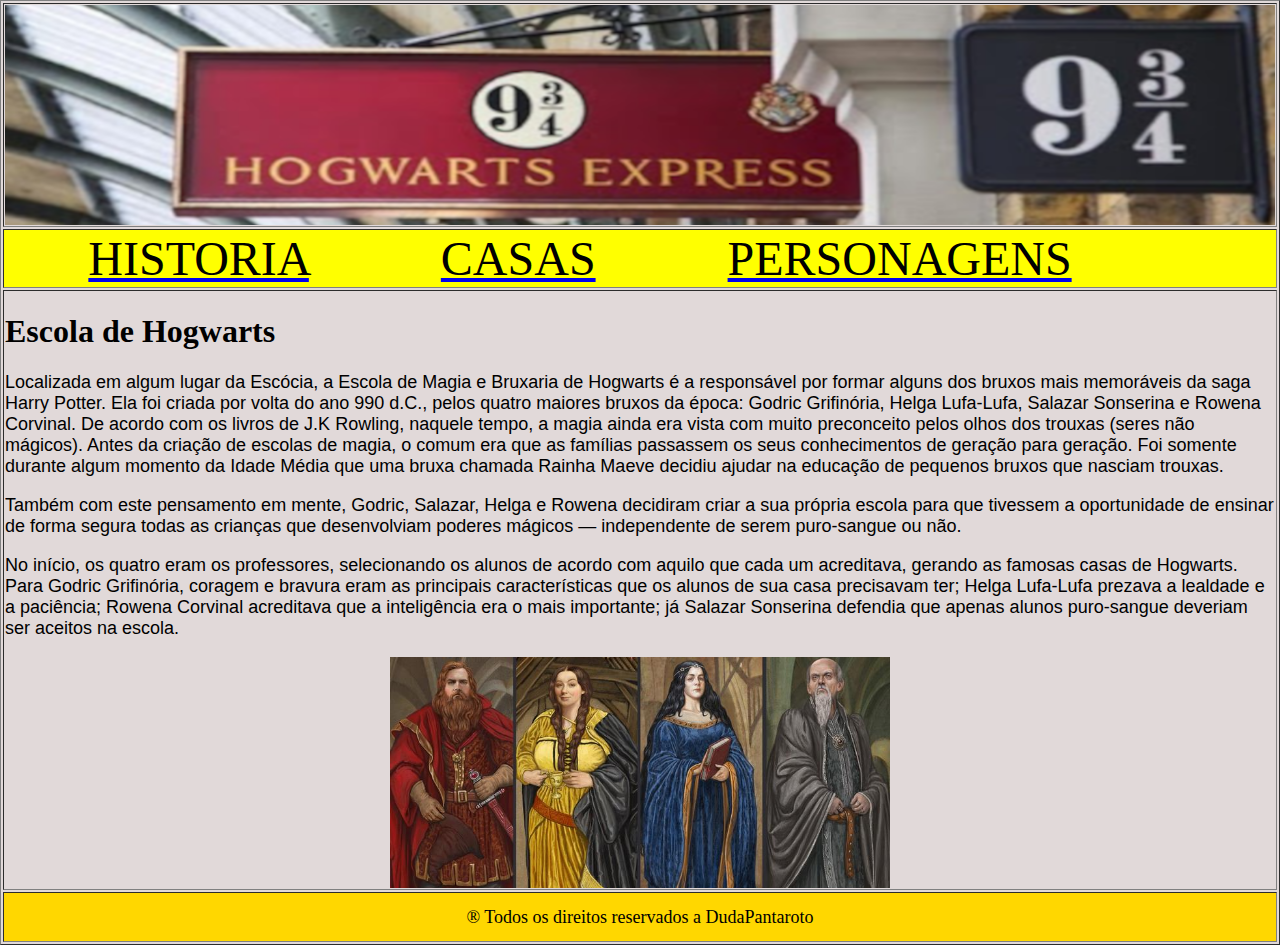
<file: index.html>
<html>
    <!DOCTYPE html>
    <html lang="pt-br">
    <head>
        <meta charset="UTF-8">
        <meta name="viewport" content="width=device-width, initial-scale=1.0">
        <title>Document</title>
        <link rel="stylesheet" href="css/estilo.css">
        
    </head>
    <body>
        <meta charset="UTF-8">
    <meta name="viewport" content="width=device-width, initial-scale=1.0">
    <title>Meu Site</title>
</head>
<body>
    <table border="1" width="100%" height="600"> 

        <tr>
            <td colspan="2" height="200" width="200"> <img src="unnamed.png" height="220" width="100%" alt=" HEXAGONAL" HEXAGONAL>
        </tr>
        <tr>
            <td align="center" bgcolor="yellow">
            <nav class="menu-A">
            <center>
            <font face="impact" size="7">
            <a  href="home.html" target="main"><font color="black">HISTORIA</a>
            &nbsp; &nbsp; &nbsp; &nbsp; &nbsp;
            <font face="impact" size="7"></font>
            <a href="casas.html" target="main"><font color="black">CASAS</a>
            &nbsp; &nbsp; &nbsp; &nbsp; &nbsp;
            <a href="personagens.html" target="main"><font color="black">PERSONAGENS</a>
            &nbsp; &nbsp; &nbsp; &nbsp; &nbsp;
            </font>    
            </center>
            </nav>

            </td>
        </tr>
        <tr>
            <td width="80%" height="600">
                <iframe src="home.html" width="100%" height="100%" frameborder="0" name="main"></iframe>
            </td>
            
            
            
        </tr>
        <tr>
            <td colspan="2" height="50" bgcolor="#FFD700">
                <font size="4">
                    <center>
                        &reg Todos os direitos reservados a DudaPantaroto 
                    </center>
                </font>
            </td>
        </tr>
    </table>
    </body>
    </html>
</file>
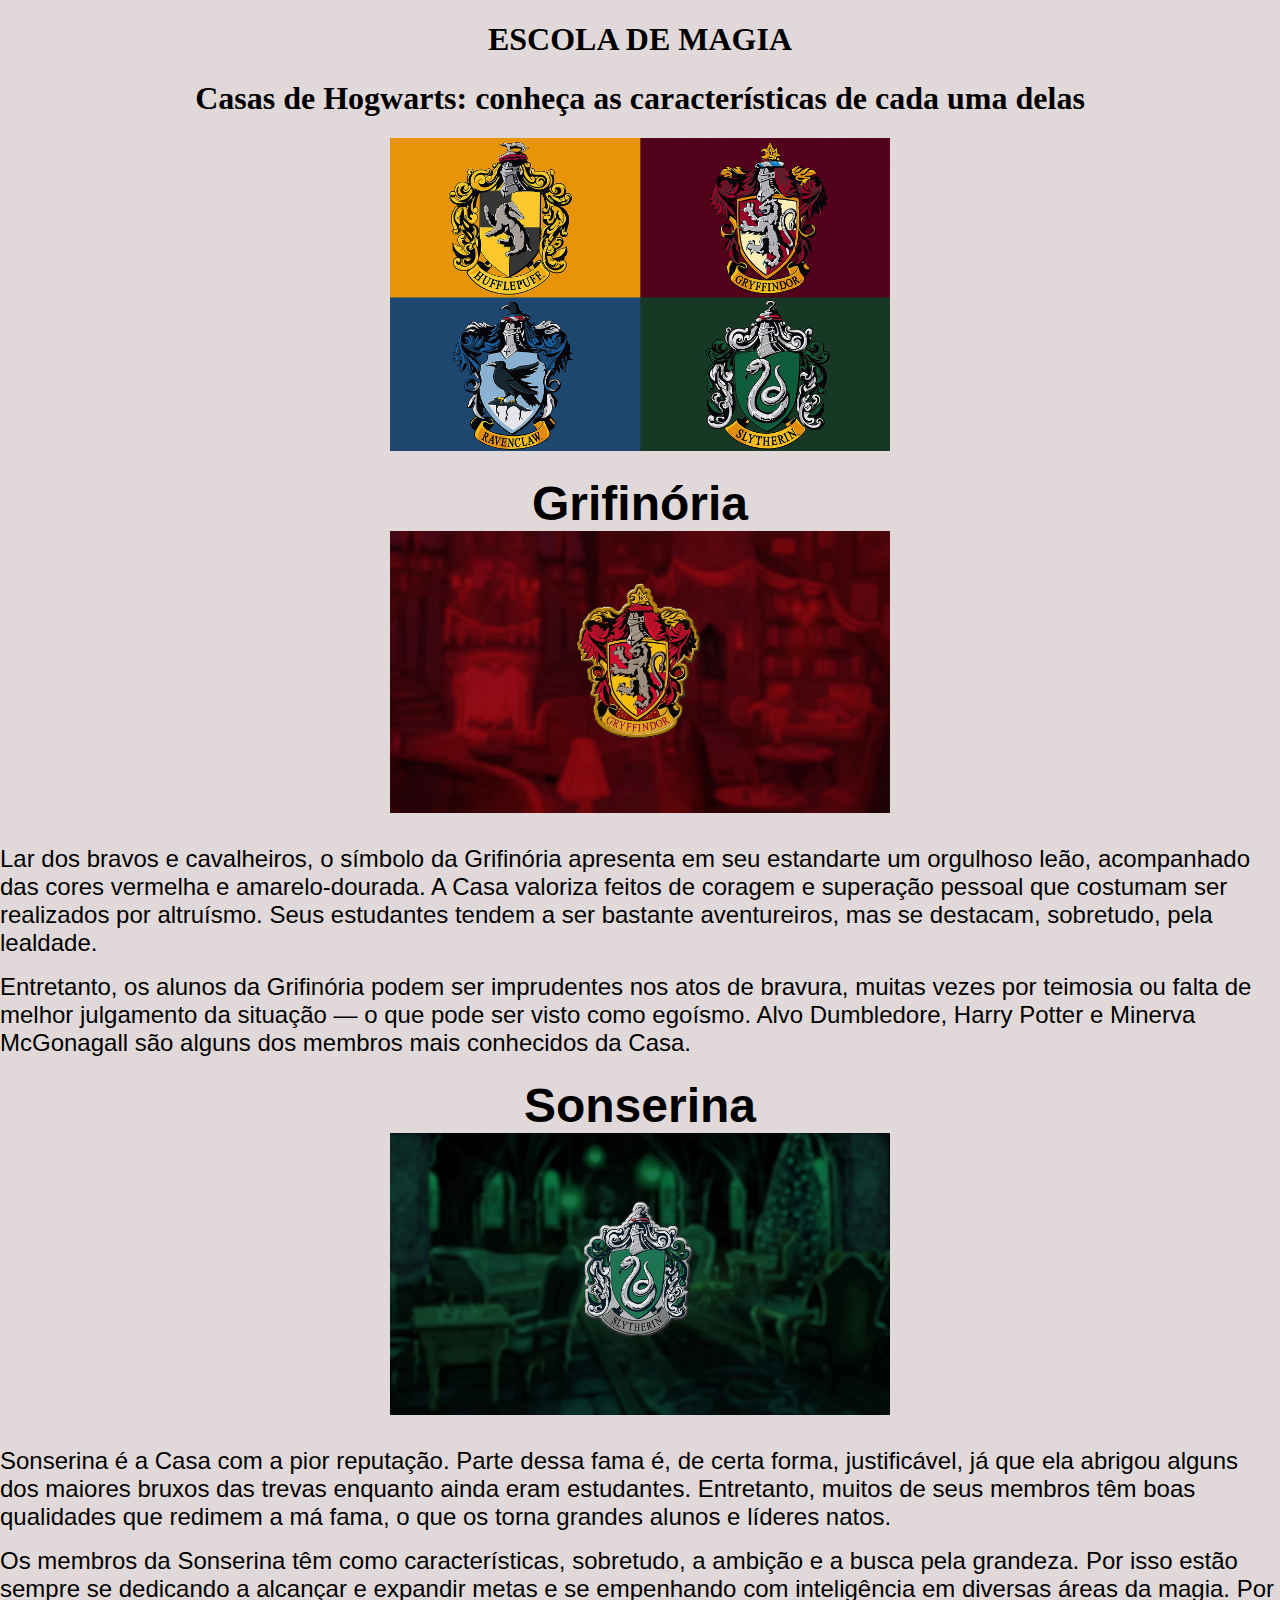
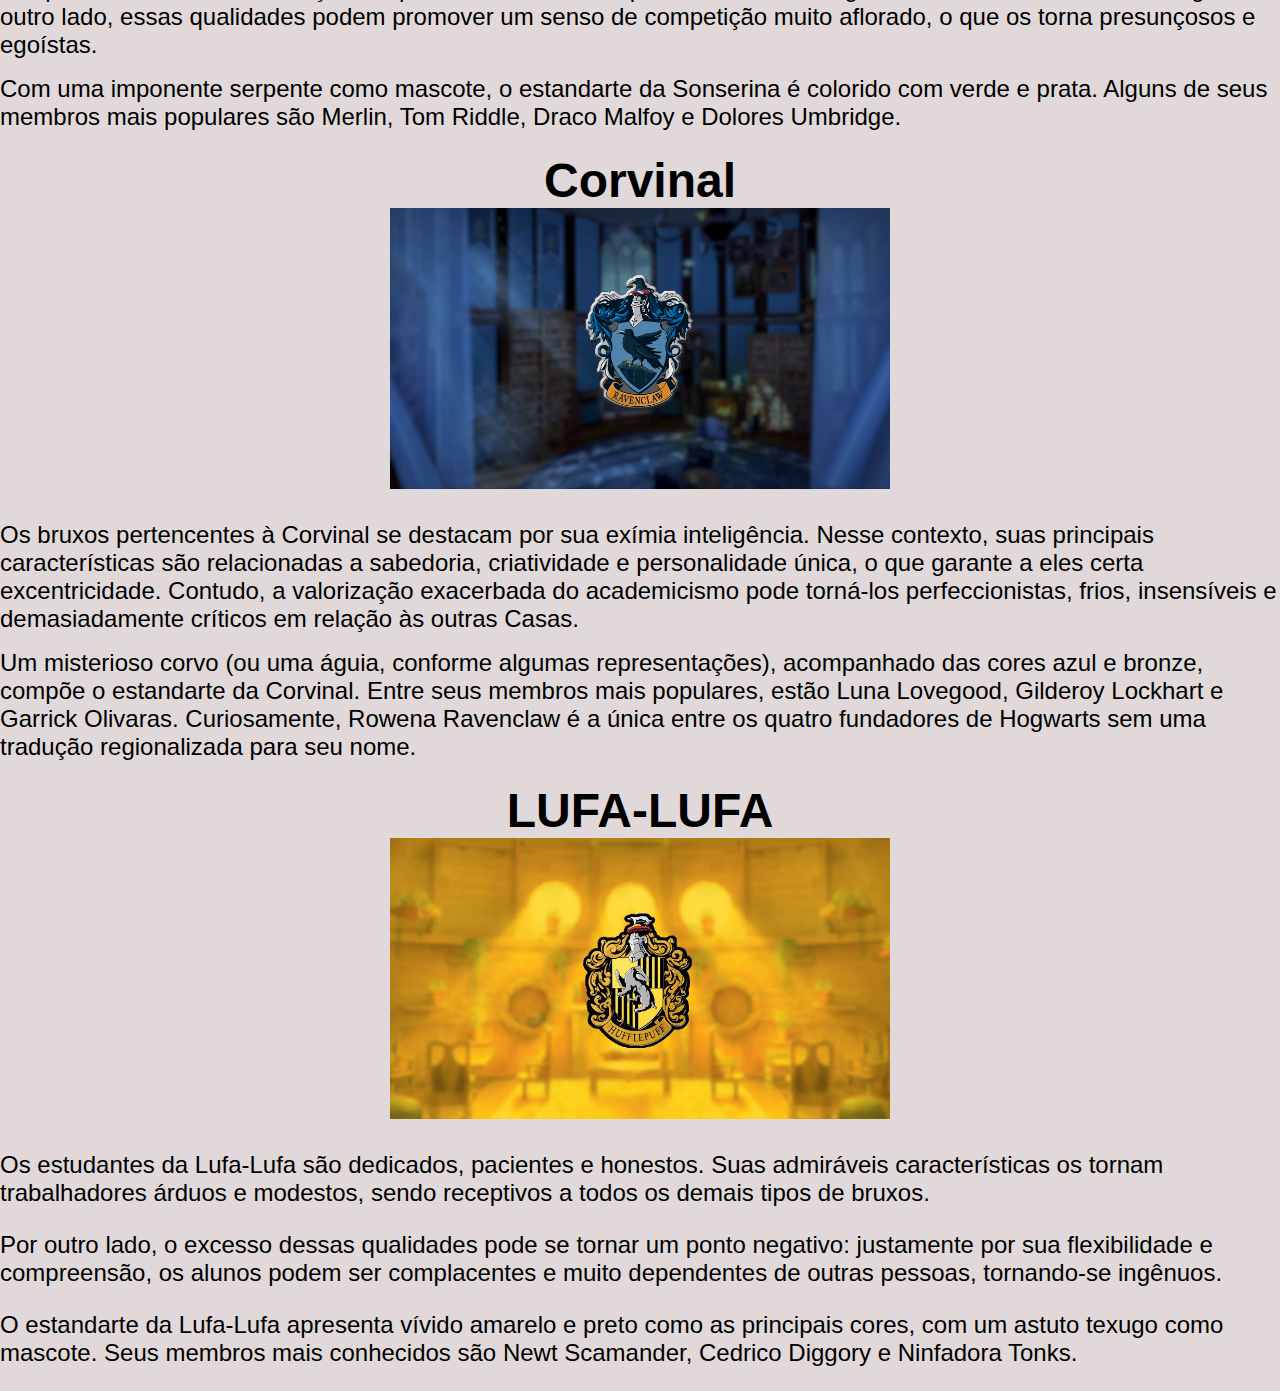
<file: casas.html>
<!DOCTYPE html>
<html lang="en">
<head>
    <meta charset="UTF-8">
    <meta name="viewport" content="width=device-width, initial-scale=1.0">
    <title>CASAS DA ESCOLA DE MAGIA</title>
    <link rel="stylesheet" href="css/estilo.css">
</head>
<h1> <center>  ESCOLA DE MAGIA </h1></center>
<h1>
    <center>Casas de Hogwarts: conheça as características de cada uma delas</h1></center>
<p>
  <center>  <img src="casas.jpg" width="500"></center>
</p>
<h1>
    <font face="arial" size="7">
    <center>Grifinória </center>
    <center>  <img src="19165615261383.png" width="500"></center>
    </font>
</h1>
<p>
    <font face="arial" size="5">
    Lar dos bravos e cavalheiros, o símbolo da Grifinória apresenta em seu estandarte um orgulhoso leão, acompanhado das cores vermelha e amarelo-dourada. A Casa valoriza feitos de coragem e superação pessoal que costumam ser realizados por altruísmo. Seus estudantes tendem a ser bastante aventureiros, mas se destacam, sobretudo, pela lealdade.
</p>
<p>
    Entretanto, os alunos da Grifinória podem ser imprudentes nos atos de bravura, muitas vezes por teimosia ou falta de melhor julgamento da situação — o que pode ser visto como egoísmo. Alvo Dumbledore, Harry Potter e Minerva McGonagall são alguns dos membros mais conhecidos da Casa.
</font>
</p>

<h1>
    <font face="arial" size="7">
        <center>Sonserina </center>
        <center>  <img src="sonserina.png" width="500"></center>
        </font>
    </h1>

<p>
    <font face="arial" size="5">
    Sonserina é a Casa com a pior reputação. Parte dessa fama é, de certa forma, justificável, já que ela abrigou alguns dos maiores bruxos das trevas enquanto ainda eram estudantes. Entretanto, muitos de seus membros têm boas qualidades que redimem a má fama, o que os torna grandes alunos e líderes natos.
    
    </p>
    
    Os membros da Sonserina têm como características, sobretudo, a ambição e a busca pela grandeza. Por isso estão sempre se dedicando a alcançar e expandir metas e se empenhando com inteligência em diversas áreas da magia. Por outro lado, essas qualidades podem promover um senso de competição muito aflorado, o que os torna presunçosos e egoístas.
    <p>
    Com uma imponente serpente como mascote, o estandarte da Sonserina é colorido com verde e prata. Alguns de seus membros mais populares são Merlin, Tom Riddle, Draco Malfoy e Dolores Umbridge.
    </font>
    </p>

    <h1>
        <font face="arial" size="7">
            <center>Corvinal </center>
            <center>  <img src="corvinal.jpg" width="500"></center>
        </font>
    </h1>

            <p>
                <font face="arial" size="5">
                Os bruxos pertencentes à Corvinal se destacam por sua exímia inteligência. Nesse contexto, suas principais características são relacionadas a sabedoria, criatividade e personalidade única, o que garante a eles certa excentricidade. Contudo, a valorização exacerbada do academicismo pode torná-los perfeccionistas, frios, insensíveis e demasiadamente críticos em relação às outras Casas.
            </p>
            <p> 
                Um misterioso corvo (ou uma águia, conforme algumas representações), acompanhado das cores azul e bronze, compõe o estandarte da Corvinal. Entre seus membros mais populares, estão Luna Lovegood, Gilderoy Lockhart e Garrick Olivaras. Curiosamente, Rowena Ravenclaw é a única entre os quatro fundadores de Hogwarts sem uma tradução regionalizada para seu nome.

            </font>
            </p>
            <h1> <font face="arial" size="7">
                <center>LUFA-LUFA </center>
                <center>  <img src="lufa.png" width="500"></center>
            </font>
            </h1>
            
            <p>
                <font face="arial" size="5">
                Os estudantes da Lufa-Lufa são dedicados, pacientes e honestos. Suas admiráveis características os tornam trabalhadores árduos e modestos, sendo receptivos a todos os demais tipos de bruxos.
            </p>

            <p>   Por outro lado, o excesso dessas qualidades pode se tornar um ponto negativo: justamente por sua flexibilidade e compreensão, os alunos podem ser complacentes e muito dependentes de outras pessoas, tornando-se ingênuos.
            </p>
            <p>
                O estandarte da Lufa-Lufa apresenta vívido amarelo e preto como as principais cores, com um astuto texugo como mascote. Seus membros mais conhecidos são Newt Scamander, Cedrico Diggory e Ninfadora Tonks.
            </p>
        </font>

           
            


    </p>

<body>
    
</body>
</html>
</file>
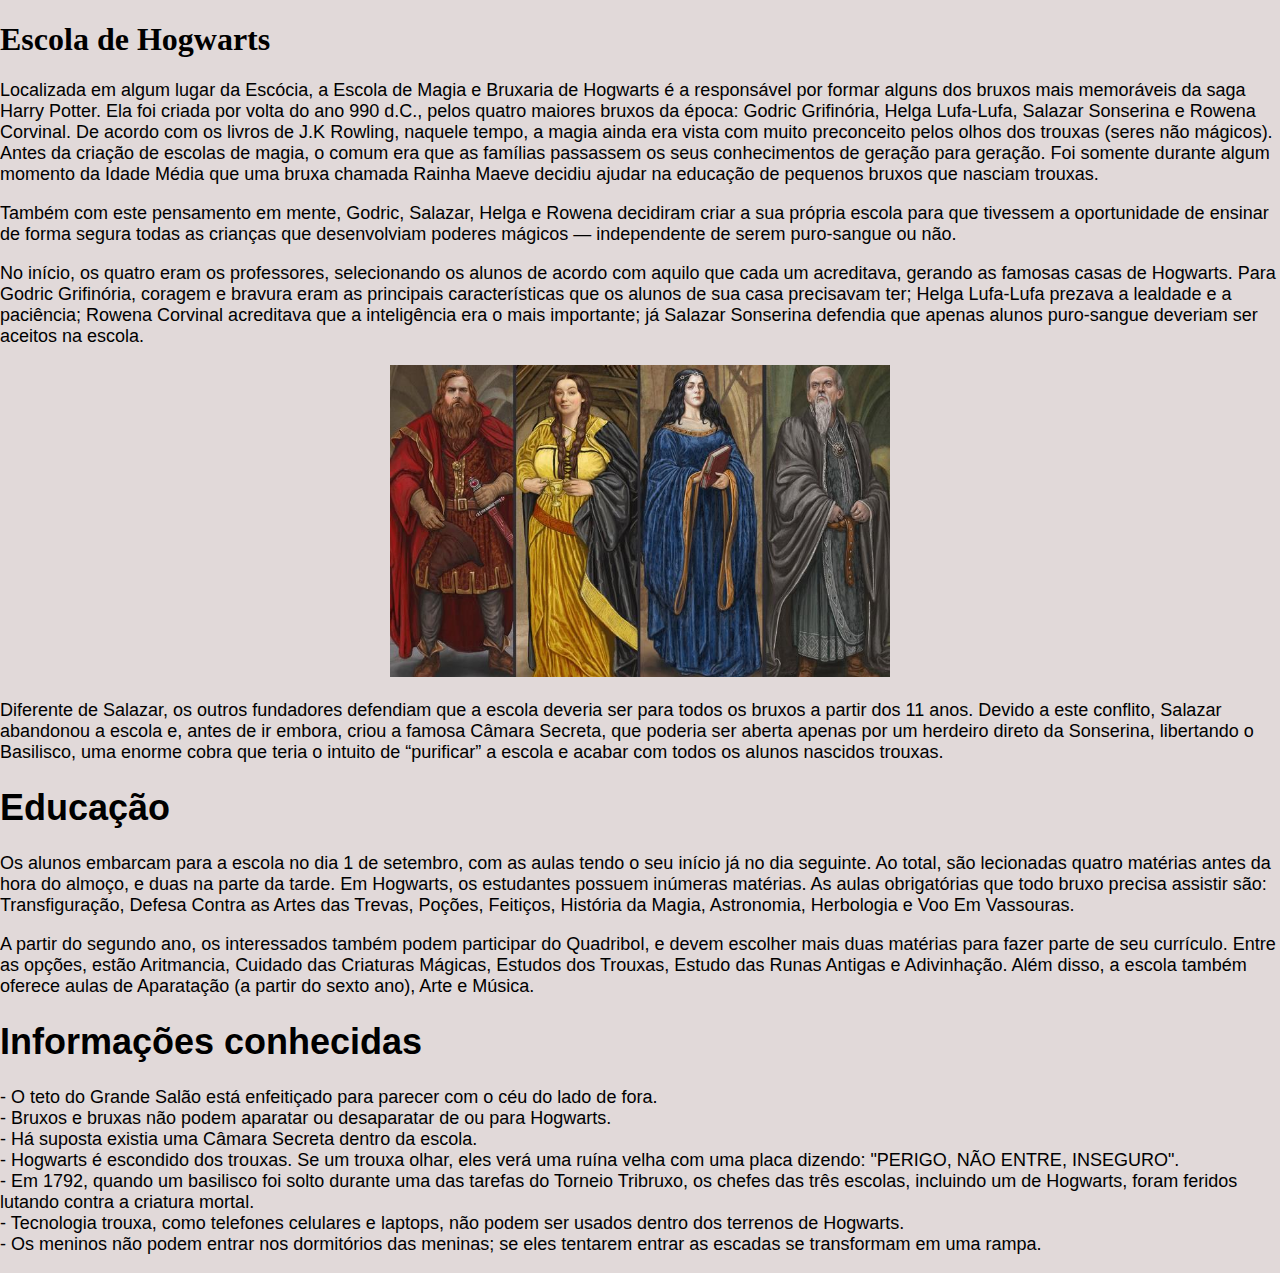
<file: home.html>
<!DOCTYPE html>
<html lang="pt-br">
<head>
    <meta charset="UTF-8">
    <meta name="viewport" content="width=device-width, initial-scale=1.0">
    <title>Document</title>
    <link rel="stylesheet" href="css/estilo.css">
</head>
<body>
    <h1 class="center azul"> Escola de Hogwarts </h1>
     

    <p>
      <font face="arial" size="4">
        Localizada em algum lugar da Escócia, a Escola de Magia e Bruxaria de Hogwarts é a responsável por formar alguns dos bruxos mais memoráveis da saga Harry Potter. Ela foi criada por volta do ano 990 d.C., pelos quatro maiores bruxos da época: Godric Grifinória, Helga Lufa-Lufa, Salazar Sonserina e Rowena Corvinal.

        De acordo com os livros de J.K Rowling, naquele tempo, a magia ainda era vista com muito preconceito pelos olhos dos trouxas (seres não mágicos). Antes da criação de escolas de magia, o comum era que as famílias passassem os seus conhecimentos de geração para geração. Foi somente durante algum momento da Idade Média que uma bruxa chamada Rainha Maeve decidiu ajudar na educação de pequenos bruxos que nasciam trouxas.
    </p>

    <p>

        Também com este pensamento em mente, Godric, Salazar, Helga e Rowena decidiram criar a sua própria escola para que tivessem a oportunidade de ensinar de forma segura todas as crianças que desenvolviam poderes mágicos — independente de serem puro-sangue ou não.
    </p>
     <p>
        No início, os quatro eram os professores, selecionando os alunos de acordo com aquilo que cada um acreditava, gerando as famosas casas de Hogwarts. Para Godric Grifinória, coragem e bravura eram as principais características que os alunos de sua casa precisavam ter; Helga Lufa-Lufa prezava a lealdade e a paciência; Rowena Corvinal acreditava que a inteligência era o mais importante; já Salazar Sonserina defendia que apenas alunos puro-sangue deveriam ser aceitos na escola.
     
     </p>
     
    
        <tr>
            <td>
              <center>
                <img src="fundadores-de-hogwarts-1229940.jpg" width="500">
              </center>
            </td>
        
        </tr>
      <p>
        Diferente de Salazar, os outros fundadores defendiam que a escola deveria ser para todos os bruxos a partir dos 11 anos. Devido a este conflito, Salazar abandonou a escola e, antes de ir embora, criou a famosa Câmara Secreta, que poderia ser aberta apenas por um herdeiro direto da Sonserina, libertando o Basilisco, uma enorme cobra que teria o intuito de “purificar” a escola e acabar com todos os alunos nascidos trouxas.
      </p>  
      <p>
        <h1 class="center azul">Educação</h1>

        Os alunos embarcam para a escola no dia 1 de setembro, com as aulas tendo o seu início já no dia seguinte. Ao total, são lecionadas quatro matérias antes da hora do almoço, e duas na parte da tarde. Em Hogwarts, os estudantes possuem inúmeras matérias. As aulas obrigatórias que todo bruxo precisa assistir são: Transfiguração, Defesa Contra as Artes das Trevas, Poções, Feitiços, História da Magia, Astronomia, Herbologia e Voo Em Vassouras.

      </p>
      <p>
        A partir do segundo ano, os interessados também podem participar do Quadribol, e devem escolher mais duas matérias para fazer parte de seu currículo. Entre as opções, estão Aritmancia, Cuidado das Criaturas Mágicas, Estudos dos Trouxas, Estudo das Runas Antigas e Adivinhação. Além disso, a escola também oferece aulas de Aparatação (a partir do sexto ano), Arte e Música.
      </p>
      <p>
        <h1 class="center azul">Informações conhecidas</h1>
     - O teto do Grande Salão está enfeitiçado para parecer com o céu do lado de fora.<br>
     - Bruxos e bruxas não podem aparatar ou desaparatar de ou para Hogwarts.<br>
     - Há suposta existia uma Câmara Secreta dentro da escola.<br>
     - Hogwarts é escondido dos trouxas. Se um trouxa olhar, eles verá uma ruína velha com uma placa dizendo: "PERIGO, NÃO ENTRE, INSEGURO".<br>
     - Em 1792, quando um basilisco foi solto durante uma das tarefas do Torneio Tribruxo, os chefes das três escolas, incluindo um de Hogwarts, foram feridos lutando contra a criatura mortal.<br>
     - Tecnologia trouxa, como telefones celulares e laptops, não podem ser usados dentro dos terrenos de Hogwarts.<br>
     - Os meninos não podem entrar nos dormitórios das meninas; se eles tentarem entrar as escadas se transformam em uma rampa.<br>
      </p>
    </table>
</head>
<body>
    
</body>
</html>
</file>
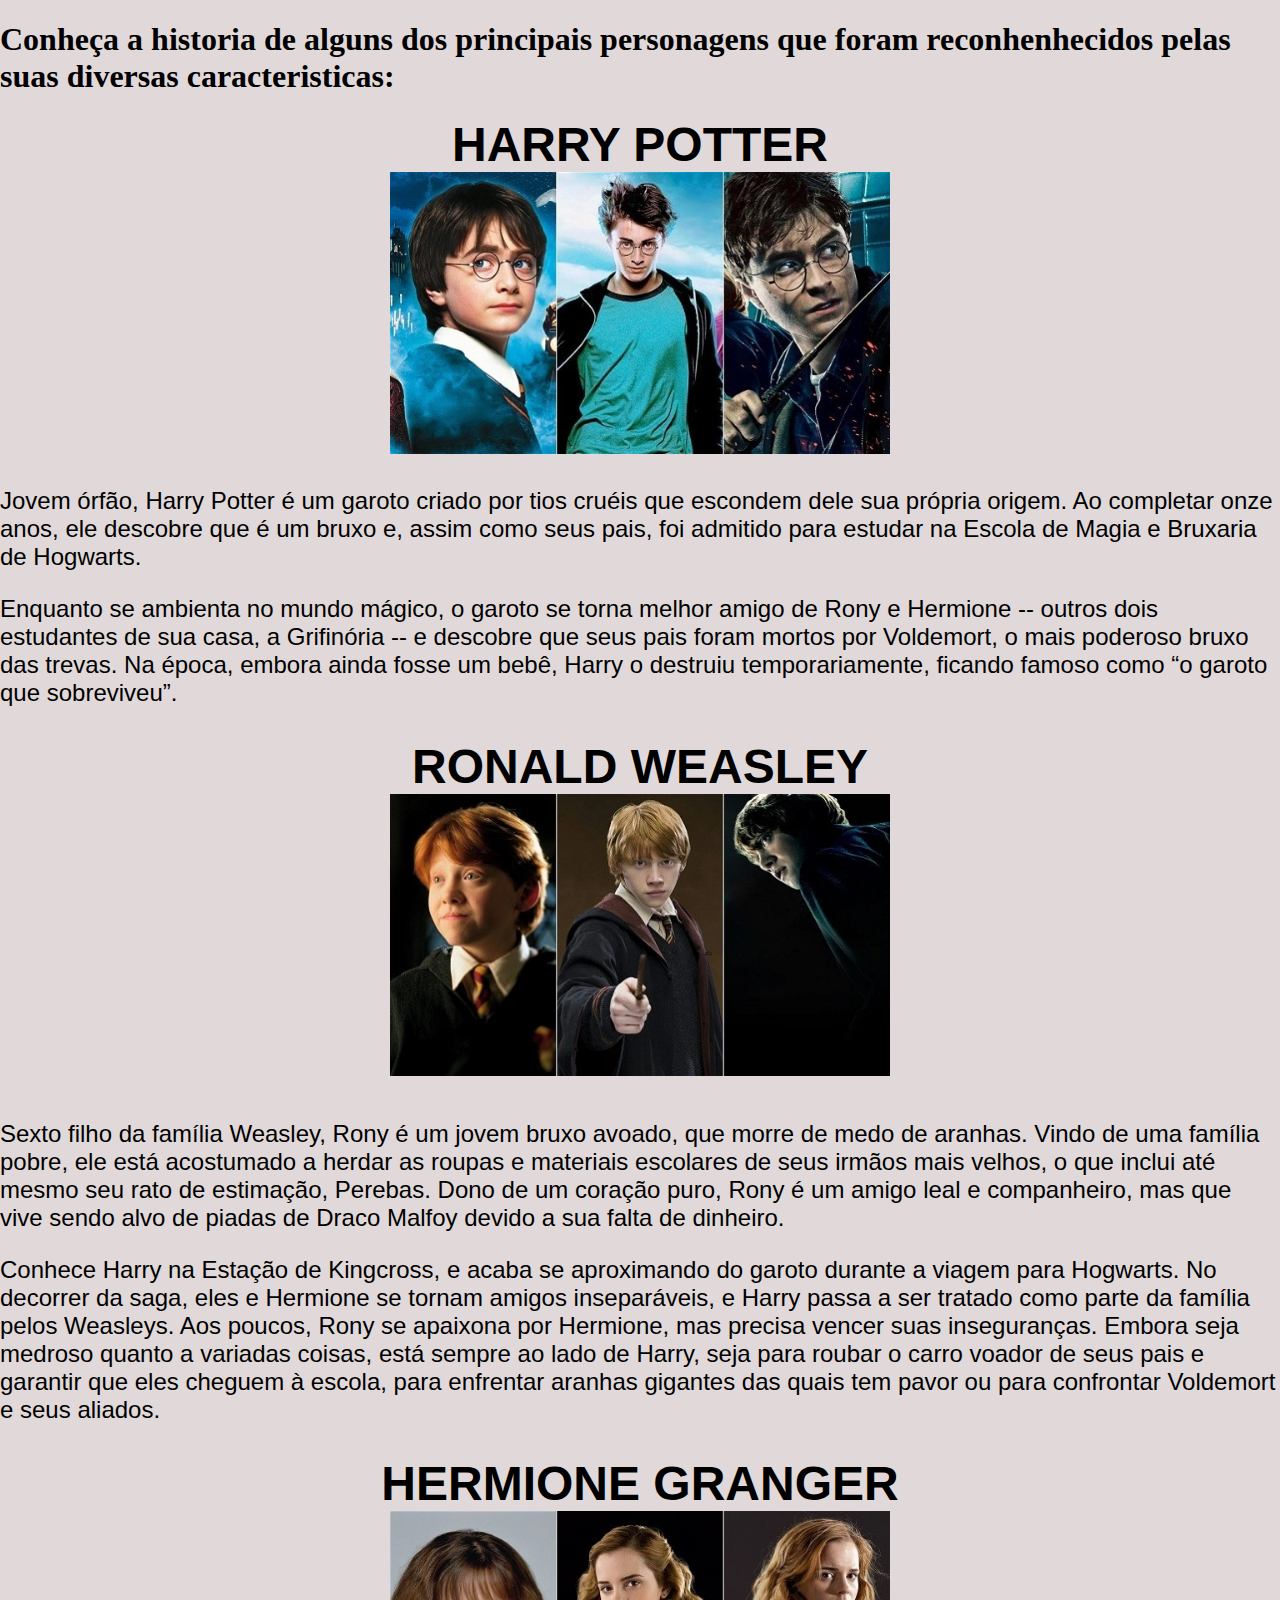
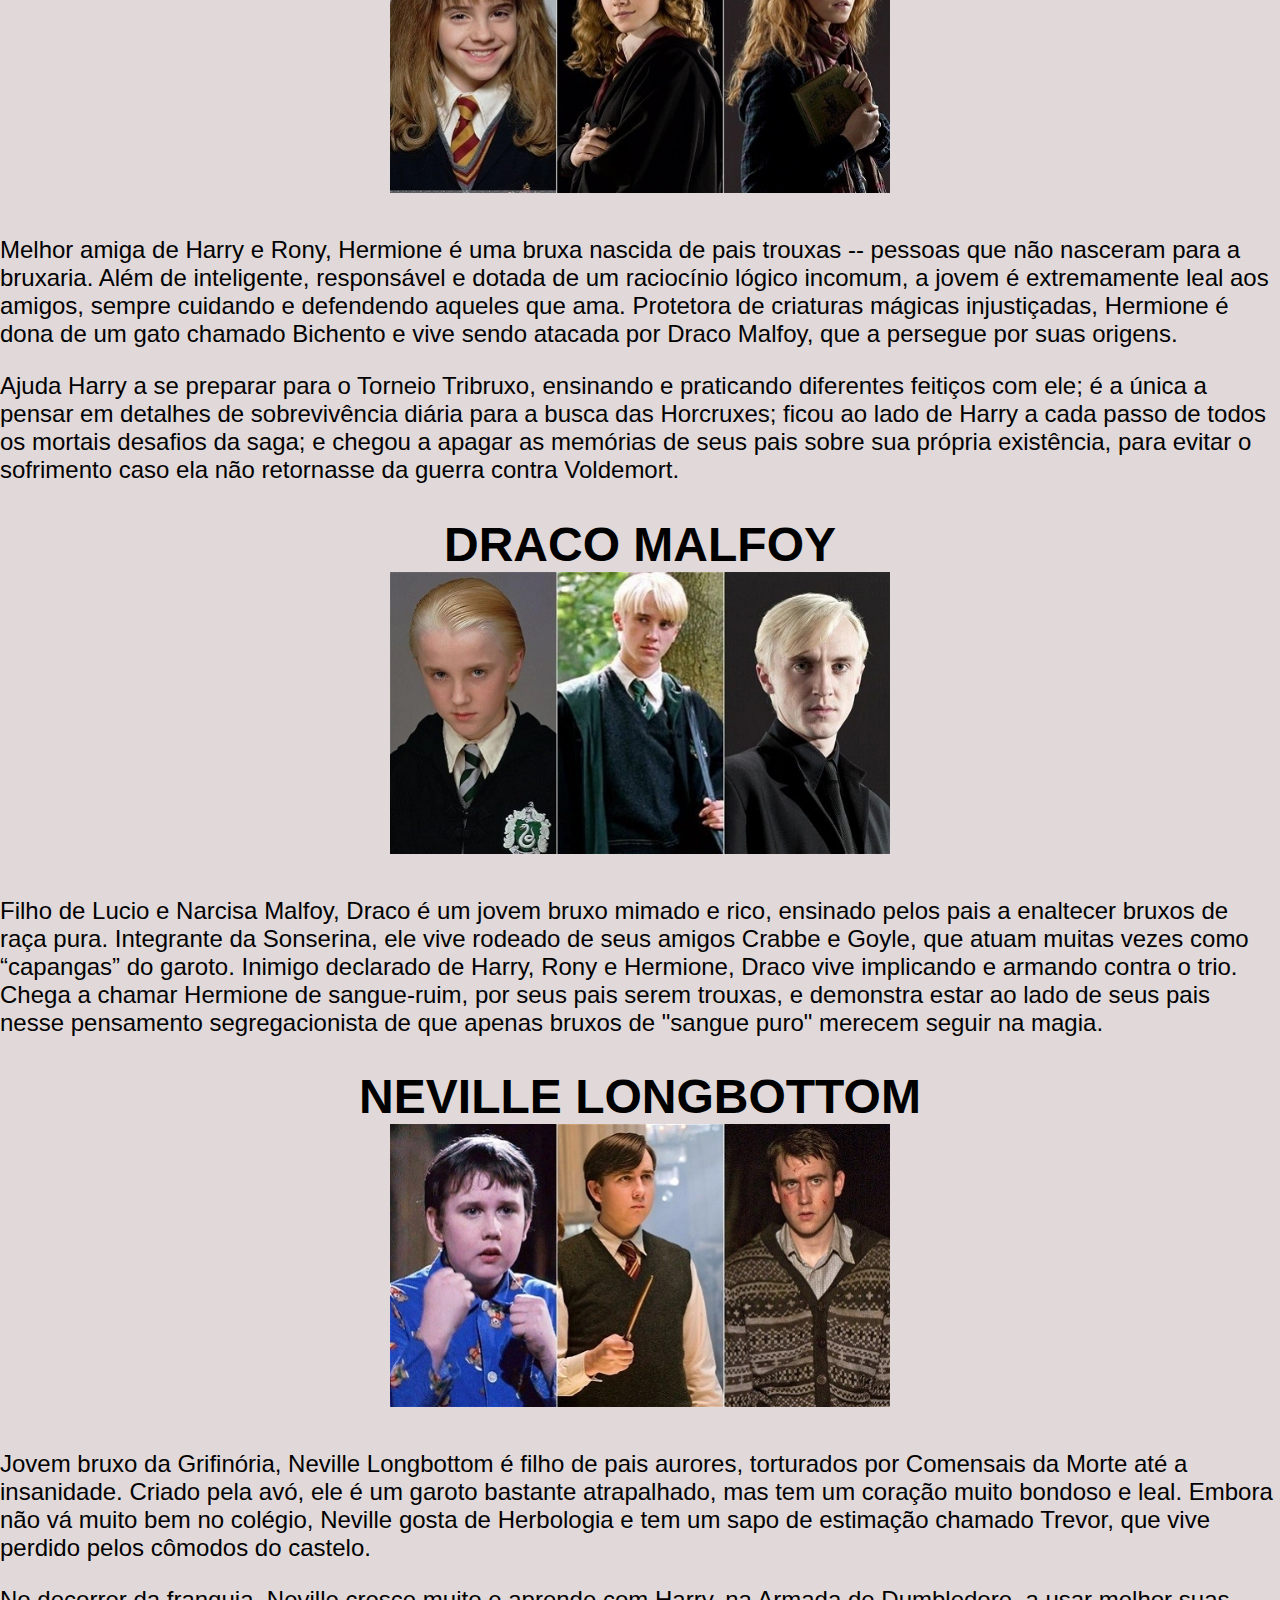
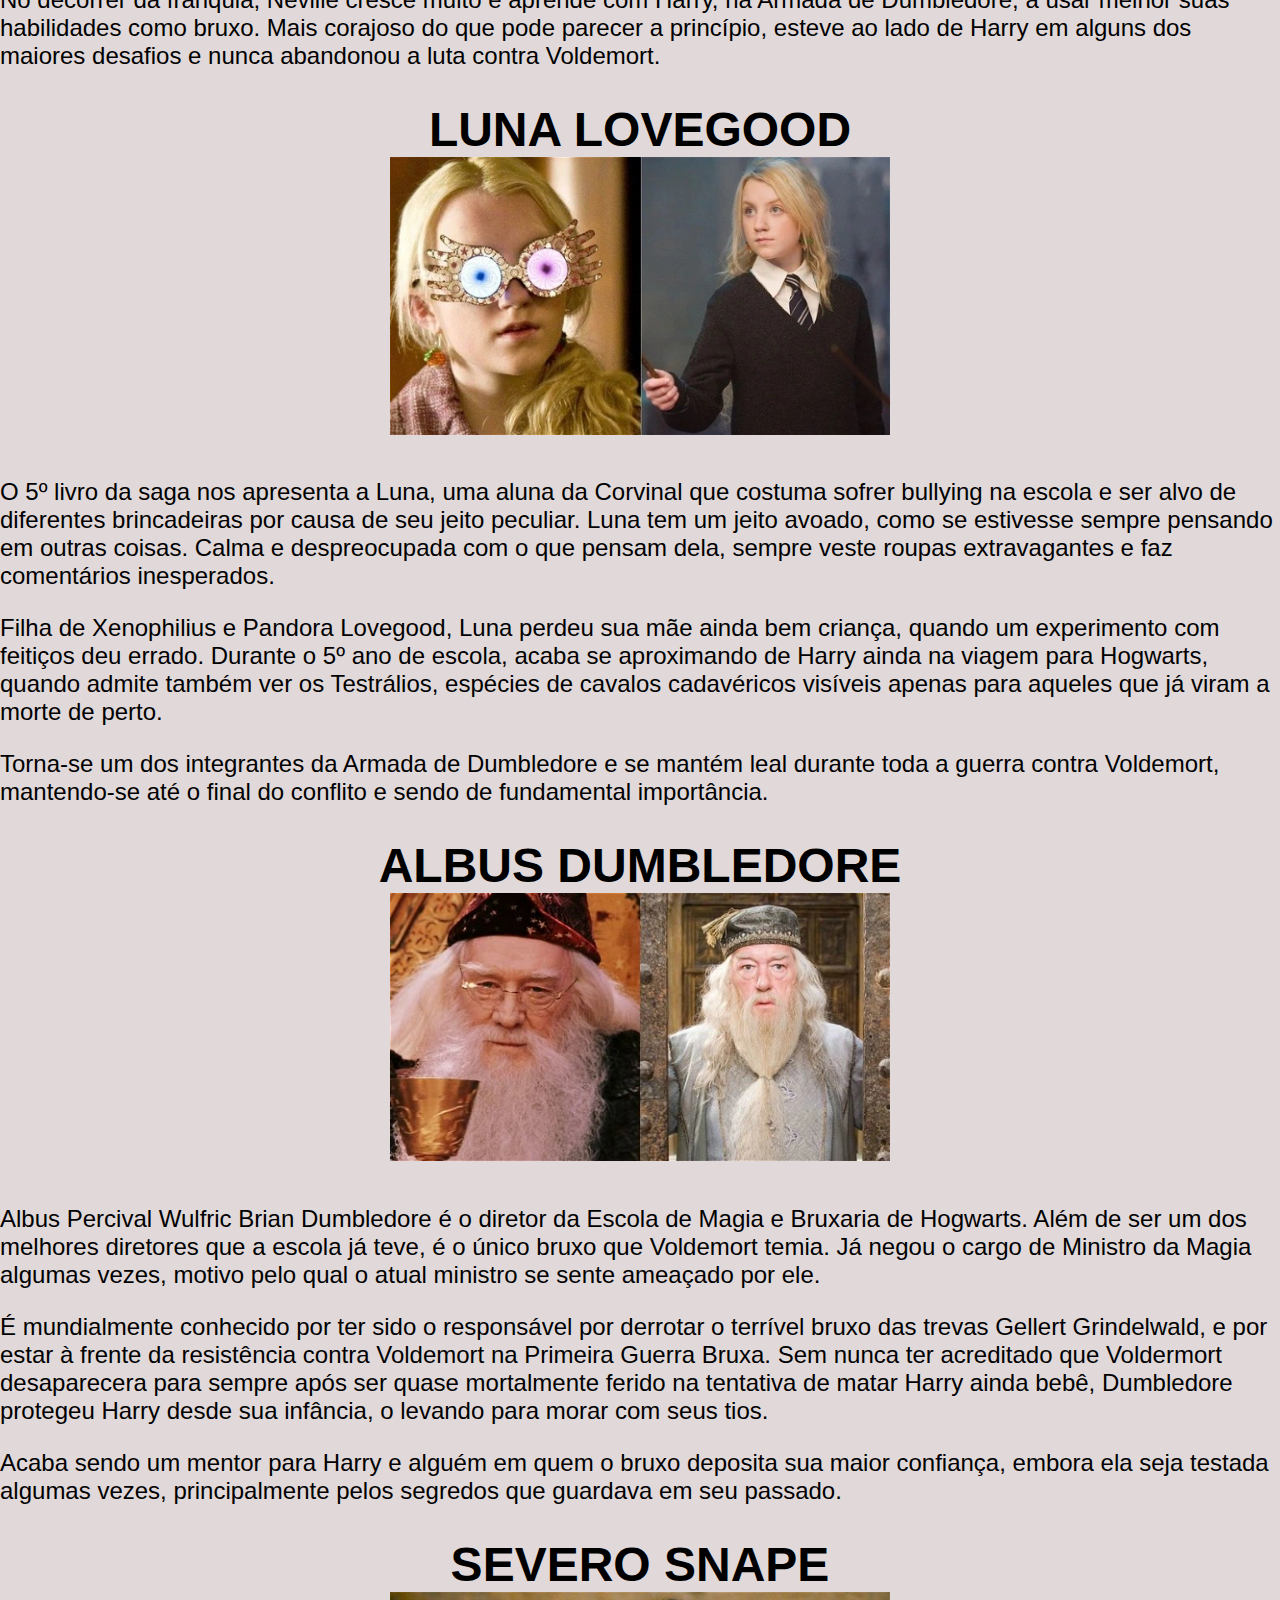
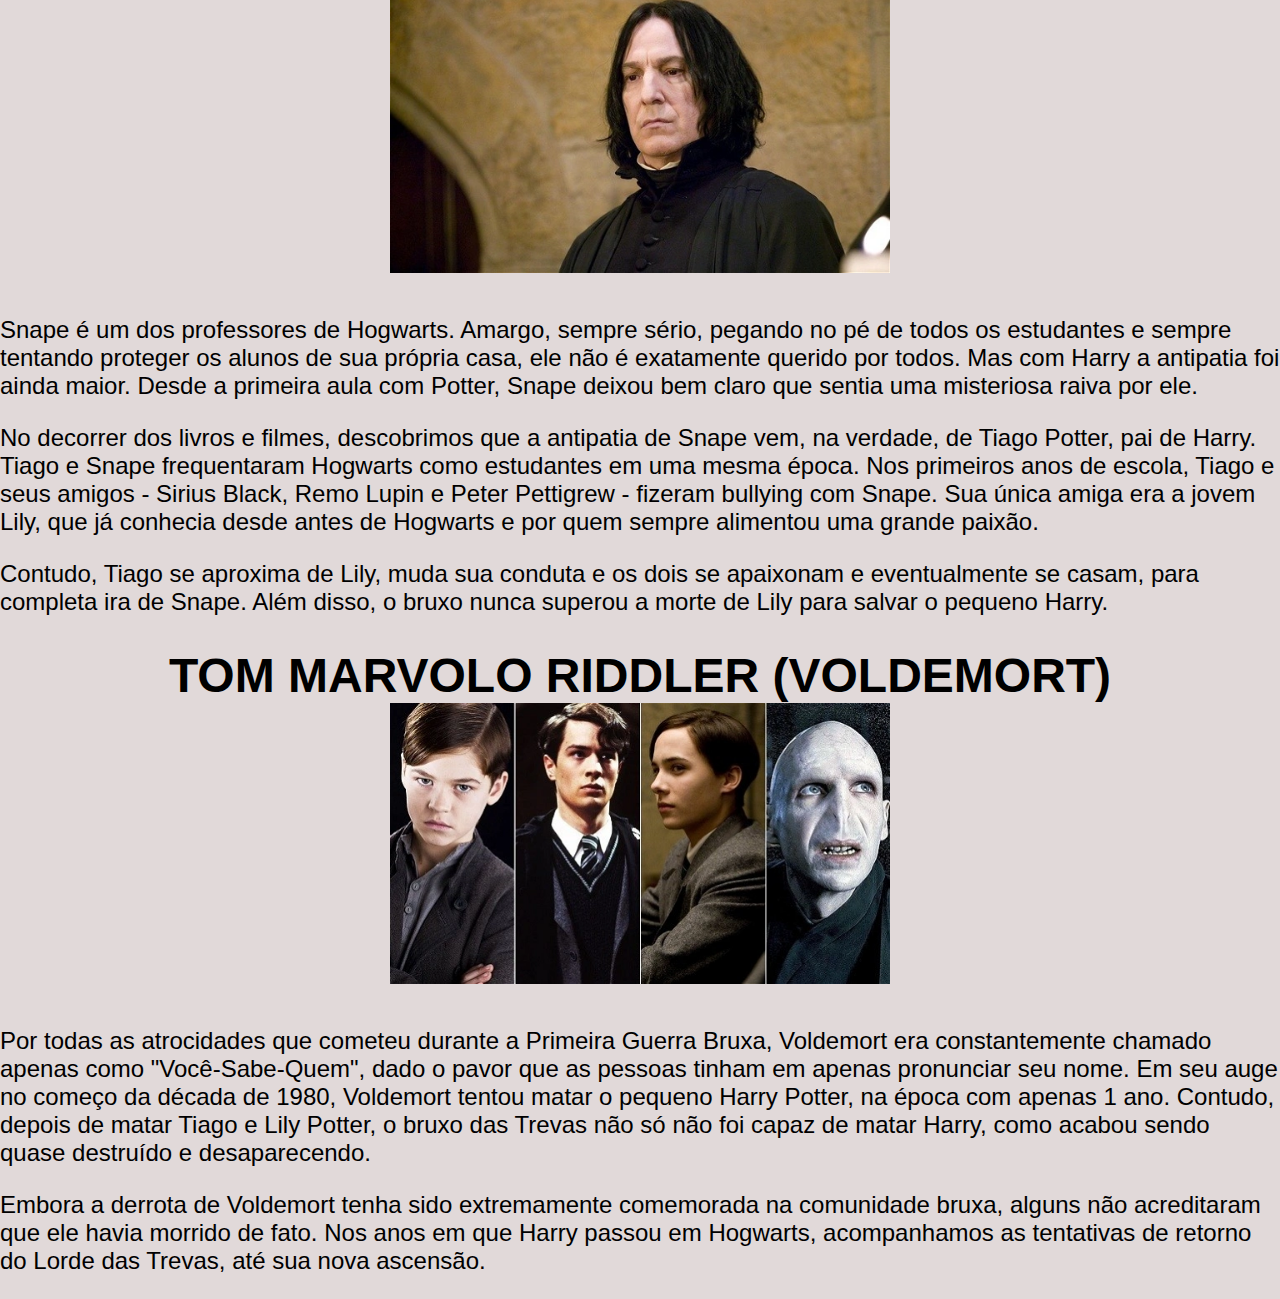
<file: personagens.html>
<!DOCTYPE html>
<html lang="en">
<head>
    <meta charset="UTF-8">
    <meta name="viewport" content="width=device-width, initial-scale=1.0">
    <title>Document</title>
    <link rel="stylesheet" href="css/estilo.css">
</head>
<h1>
    Conheça a historia de alguns dos principais personagens que foram reconhenhecidos pelas suas diversas caracteristicas:
</h1>
<body>
    <h1>
        <font face="arial" size="7">
            <center>HARRY POTTER </center>
            <center>  <img src="harry.png" width="500"></center>
        </font>
    </h1>
    <p>
        <font face="arial" size="5">
         Jovem órfão, Harry Potter é um garoto criado por tios cruéis que escondem dele sua própria origem. Ao completar onze anos, ele descobre que é um bruxo e, assim como seus pais, foi admitido para estudar na Escola de Magia e Bruxaria de Hogwarts.
        </p>
    <p>
         Enquanto se ambienta no mundo mágico, o garoto se torna melhor amigo de Rony e Hermione -- outros dois estudantes de sua casa, a Grifinória -- e descobre que seus pais foram mortos por Voldemort, o mais poderoso bruxo das trevas. Na época, embora ainda fosse um bebê, Harry o destruiu temporariamente, ficando famoso como “o garoto que sobreviveu”.
    </p>
    <h1>
        <font face="arial" size="7">
            <center>RONALD WEASLEY </center>
            <center>  <img src="ronny.png" width="500"></center>
        </font>
    </h1>
    <p>
        <font face="arial" size="5">
            Sexto filho da família Weasley, Rony é um jovem bruxo avoado, que morre de medo de aranhas. Vindo de uma família pobre, ele está acostumado a herdar as roupas e materiais escolares de seus irmãos mais velhos, o que inclui até mesmo seu rato de estimação, Perebas. Dono de um coração puro, Rony é um amigo leal e companheiro, mas que vive sendo alvo de piadas de Draco Malfoy devido a sua falta de dinheiro.

    </p>
    <p>
        Conhece Harry na Estação de Kingcross, e acaba se aproximando do garoto durante a viagem para Hogwarts. No decorrer da saga, eles e Hermione se tornam amigos inseparáveis, e Harry passa a ser tratado como parte da família pelos Weasleys.

        Aos poucos, Rony se apaixona por Hermione, mas precisa vencer suas inseguranças. Embora seja medroso quanto a variadas coisas, está sempre ao lado de Harry, seja para roubar o carro voador de seus pais e garantir que eles cheguem à escola, para enfrentar aranhas gigantes das quais tem pavor ou para confrontar Voldemort e seus aliados.
    </p>
    <h1>
        <font face="arial" size="7">
            <center>HERMIONE GRANGER </center>
            <center>  <img src="HERMIONE.PNG" width="500"></center>
        </font>
    </h1>
    <p>
        <font face="arial" size="5">

        Melhor amiga de Harry e Rony, Hermione é uma bruxa nascida de pais trouxas -- pessoas que não nasceram para a bruxaria. Além de inteligente, responsável e dotada de um raciocínio lógico incomum, a jovem é extremamente leal aos amigos, sempre cuidando e defendendo aqueles que ama. Protetora de criaturas mágicas injustiçadas, Hermione é dona de um gato chamado Bichento e vive sendo atacada por Draco Malfoy, que a persegue por suas origens.
    </p>
    <p>
    
        Ajuda Harry a se preparar para o Torneio Tribruxo, ensinando e praticando diferentes feitiços com ele; é a única a pensar em detalhes de sobrevivência diária para a busca das Horcruxes; ficou ao lado de Harry a cada passo de todos os mortais desafios da saga; e chegou a apagar as memórias de seus pais sobre sua própria existência, para evitar o sofrimento caso ela não retornasse da guerra contra Voldemort.
    </p>
    <h1>
        <font face="arial" size="7">
            <center>DRACO MALFOY </center>
            <center>  <img src="draco.png" width="500"></center>
        </font>
    </h1>
    <p>
        <font face="arial" size="5">
            Filho de Lucio e Narcisa Malfoy, Draco é um jovem bruxo mimado e rico, ensinado pelos pais a enaltecer bruxos de raça pura. Integrante da Sonserina, ele vive rodeado de seus amigos Crabbe e Goyle, que atuam muitas vezes como “capangas” do garoto. Inimigo declarado de Harry, Rony e Hermione, Draco vive implicando e armando contra o trio. Chega a chamar Hermione de sangue-ruim, por seus pais serem trouxas, e demonstra estar ao lado de seus pais nesse pensamento segregacionista de que apenas bruxos de "sangue puro" merecem seguir na magia.
        </p>
        
        <h1>
            <font face="arial" size="7">
                <center>NEVILLE LONGBOTTOM </center>
                <center>  <img src="neville.png" width="500"></center>
            </font>
        </h1>
        <p>
            <font face="arial" size="5">

                Jovem bruxo da Grifinória, Neville Longbottom é filho de pais aurores, torturados por Comensais da Morte até a insanidade. Criado pela avó, ele é um garoto bastante atrapalhado, mas tem um coração muito bondoso e leal. Embora não vá muito bem no colégio, Neville gosta de Herbologia e tem um sapo de estimação chamado Trevor, que vive perdido pelos cômodos do castelo. </p>
            <p> No decorrer da franquia, Neville cresce muito e aprende com Harry, na Armada de Dumbledore, a usar melhor suas habilidades como bruxo. Mais corajoso do que pode parecer a princípio, esteve ao lado de Harry em alguns dos maiores desafios e nunca abandonou a luta contra Voldemort. </p>
            
            <h1>
                <font face="arial" size="7">
                    <center>LUNA LOVEGOOD </center>
                    <center>  <img src="luna.png" width="500"></center>
                </font>
            </h1>
            <p>
                <font face="arial" size="5">
            
                O 5º livro da saga nos apresenta a Luna, uma aluna da Corvinal que costuma sofrer bullying na escola e ser alvo de diferentes brincadeiras por causa de seu jeito peculiar. Luna tem um jeito avoado, como se estivesse sempre pensando em outras coisas. Calma e despreocupada com o que pensam dela, sempre veste roupas extravagantes e faz comentários inesperados.</p>
                <p>
                Filha de Xenophilius e Pandora Lovegood, Luna perdeu sua mãe ainda bem criança, quando um experimento com feitiços deu errado. Durante o 5º ano de escola, acaba se aproximando de Harry ainda na viagem para Hogwarts, quando admite também ver os Testrálios, espécies de cavalos cadavéricos visíveis apenas para aqueles que já viram a morte de perto.</p>
                    
                Torna-se um dos integrantes da Armada de Dumbledore e se mantém leal durante toda a guerra contra Voldemort, mantendo-se até o final do conflito e sendo de fundamental importância.</p>
            
                <h1>
                    <font face="arial" size="7">
                        <center>ALBUS DUMBLEDORE </center>
                        <center>  <img src="alvo.png" width="500"></center>
                    </font>
                </h1>
                <p>
                    <font face="arial" size="5">
                
                Albus Percival Wulfric Brian Dumbledore é o diretor da Escola de Magia e Bruxaria de Hogwarts. Além de ser um dos melhores diretores que a escola já teve, é o único bruxo que Voldemort temia. Já negou o cargo de Ministro da Magia algumas vezes, motivo pelo qual o atual ministro se sente ameaçado por ele.</p>
                <p>
                 É mundialmente conhecido por ter sido o responsável por derrotar o terrível bruxo das trevas Gellert Grindelwald, e por estar à frente da resistência contra Voldemort na Primeira Guerra Bruxa. Sem nunca ter acreditado que Voldermort desaparecera para sempre após ser quase mortalmente ferido na tentativa de matar Harry ainda bebê, Dumbledore protegeu Harry desde sua infância, o levando para morar com seus tios.</p>

                 <p>
                Acaba sendo um mentor para Harry e alguém em quem o bruxo deposita sua maior confiança, embora ela seja testada algumas vezes, principalmente pelos segredos que guardava em seu passado.</p>
            
                 <h1>
                    <font face="arial" size="7">
                        <center>SEVERO SNAPE </center>
                        <center>  <img src="snape.png" width="500"></center>
                    </font>
                </h1>
                <p>
                    <font face="arial" size="5">
                        Snape é um dos professores de Hogwarts. Amargo, sempre sério, pegando no pé de todos os estudantes e sempre tentando proteger os alunos de sua própria casa, ele não é exatamente querido por todos. Mas com Harry a antipatia foi ainda maior. Desde a primeira aula com Potter, Snape deixou bem claro que sentia uma misteriosa raiva por ele.</p>

                        <p>No decorrer dos livros e filmes, descobrimos que a antipatia de Snape vem, na verdade, de Tiago Potter, pai de Harry. Tiago e Snape frequentaram Hogwarts como estudantes em uma mesma época. Nos primeiros anos de escola, Tiago e seus amigos - Sirius Black, Remo Lupin e Peter Pettigrew - fizeram bullying com Snape. Sua única amiga era a jovem Lily, que já conhecia desde antes de Hogwarts e por quem sempre alimentou uma grande paixão.</p>

                        <p> Contudo, Tiago se aproxima de Lily, muda sua conduta e os dois se apaixonam e eventualmente se casam, para completa ira de Snape. Além disso, o bruxo nunca superou a morte de Lily para salvar o pequeno Harry.</p>

                        <h1>
                            <font face="arial" size="7">
                                <center>TOM MARVOLO RIDDLER (VOLDEMORT) </center>
                                <center>  <img src="tom.png" width="500"></center>
                            </font>
                        </h1>
                    
                         <p>
                         <font face="arial" size="5">
                         
                            Por todas as atrocidades que cometeu durante a Primeira Guerra Bruxa, Voldemort era constantemente chamado apenas como "Você-Sabe-Quem", dado o pavor que as pessoas tinham em apenas pronunciar seu nome. Em seu auge no começo da década de 1980, Voldemort tentou matar o pequeno Harry Potter, na época com apenas 1 ano. Contudo, depois de matar Tiago e Lily Potter, o bruxo das Trevas não só não foi capaz de matar Harry, como acabou sendo quase destruído e desaparecendo.</p>

                            <p>Embora a derrota de Voldemort tenha sido extremamente comemorada na comunidade bruxa, alguns não acreditaram que ele havia morrido de fato. Nos anos em que Harry passou em Hogwarts, acompanhamos as tentativas de retorno do Lorde das Trevas, até sua nova ascensão.</p>
</body>
</html>
</file>
<file: css/estilo.css>
*
{
    box-sizing: border-box;
}
body {
    margin: 0;
    background-color:rgb(225, 217, 217);
}
 



.menu-A:hover{
    color: darkgoldenrod;
    border-top: 4px solid rgb(198, 185, 185);
}
</file>
